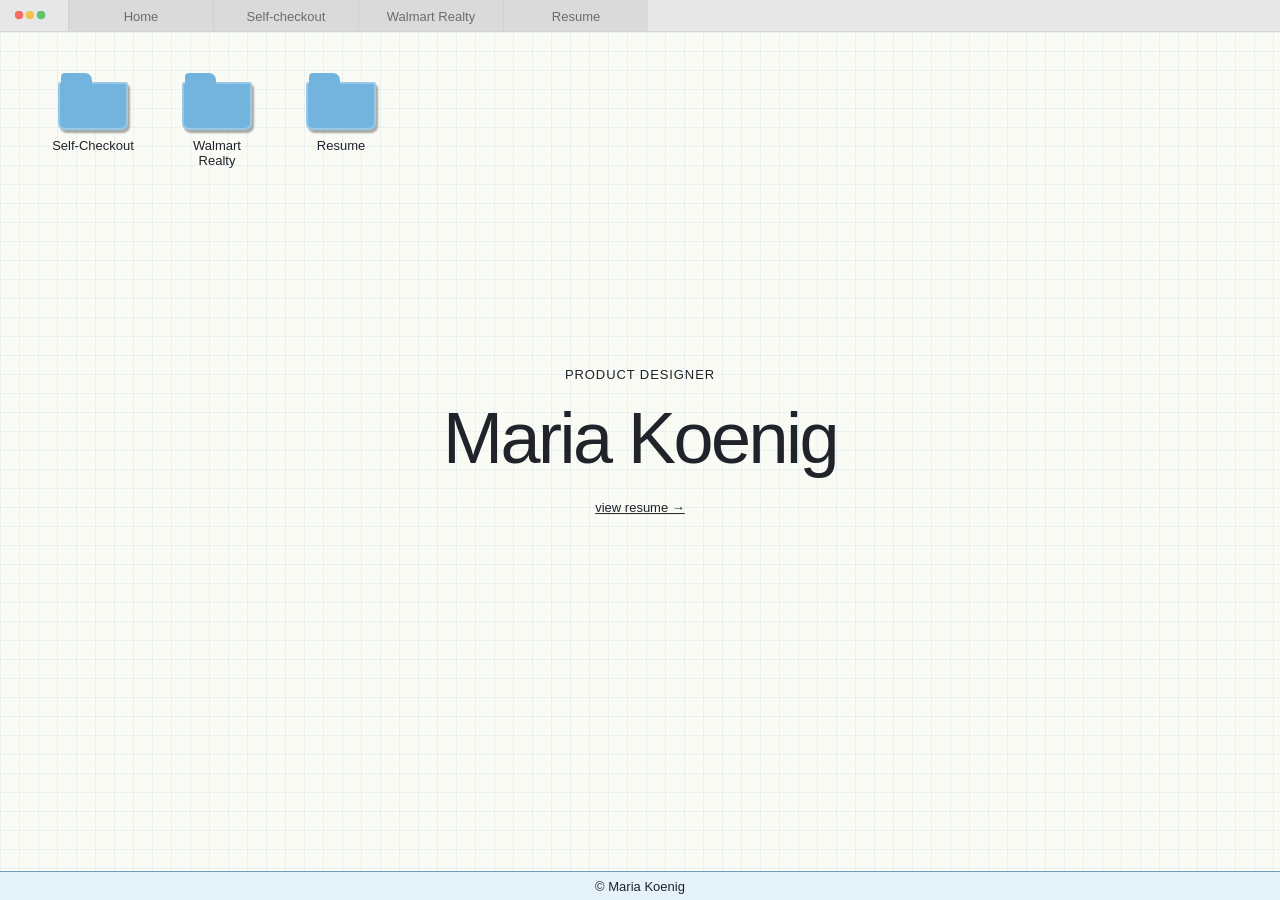
<file: index.html>
<!doctype html>
<html lang="en">
<head>
<meta charset="utf-8">
<meta name="viewport" content="width=device-width,initial-scale=1">
<title>Maria Koenig — Portfolio</title>
<link rel="icon" href="favicon.svg" type="image/svg+xml">
<link rel="stylesheet" href="styles.css">
</head>
<body class="desktop-page">
<nav class="browser-tabs site-tabs" aria-label="Portfolio navigation">
<a class="active" href="index.html">Home</a>
<a href="self-checkout.html">Self-checkout</a>
<a href="realty.html">Walmart Realty</a>
<a href="resume.html">Resume</a>
</nav>
<main class="desktop">
<section class="folders" aria-label="Portfolio folders">
<a class="folder" href="self-checkout.html">
<i>
</i>
<span>Self-Checkout</span>
</a>
<a class="folder" href="realty.html">
<i>
</i>
<span>Walmart Realty</span>
</a>
<a class="folder" href="resume.html">
<i>
</i>
<span>Resume</span>
</a>
</section>
<section class="intro">
<p class="eyebrow">PRODUCT DESIGNER</p>
<h1>Maria Koenig</h1>
<a href="resume.html">view resume →</a>
</section>
</main>
<footer class="dock">
<span>© Maria Koenig</span>
</footer>
</body>
</html>
</file>
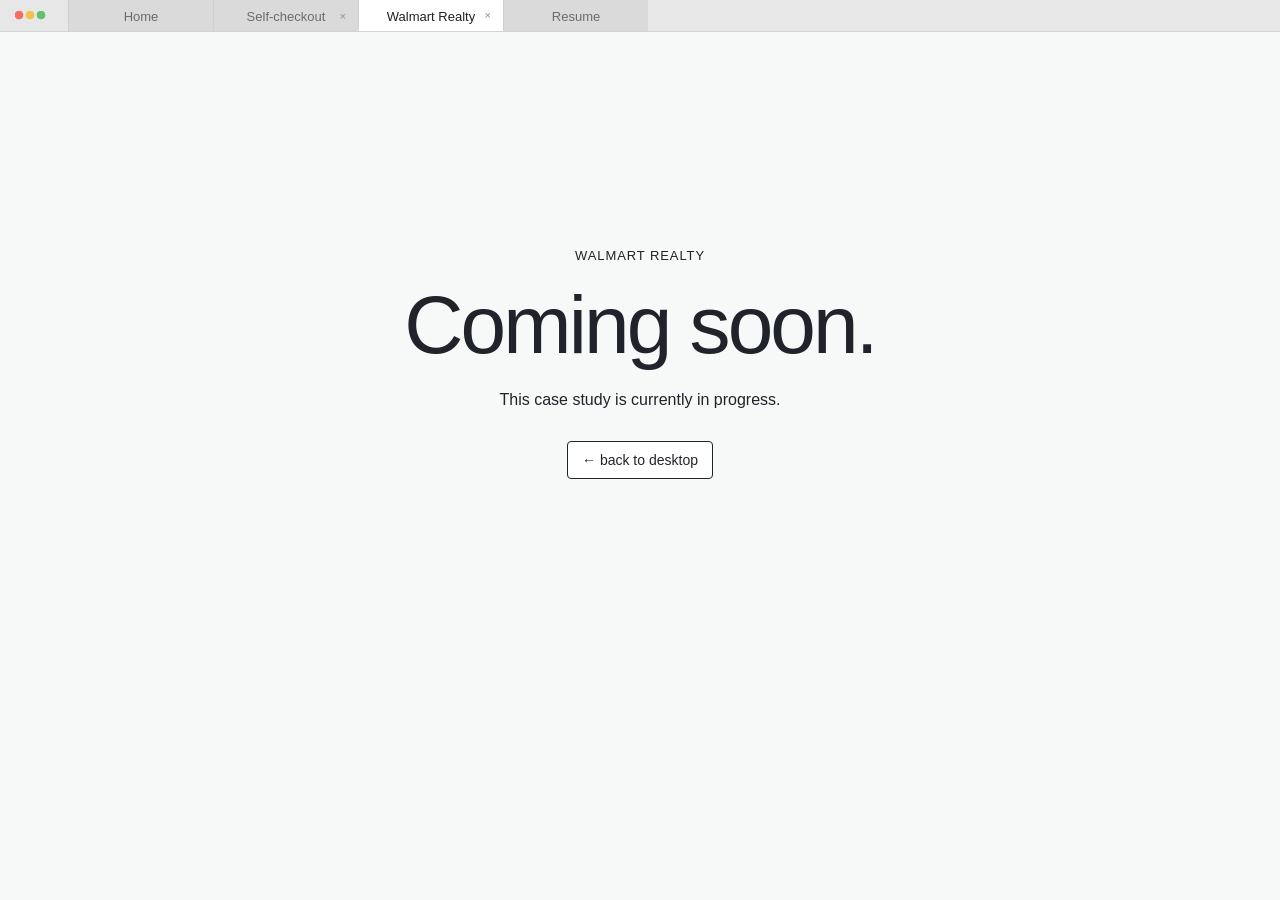
<file: realty.html>
<!doctype html>
<html lang="en">
<head>
<meta charset="utf-8">
<meta name="viewport" content="width=device-width,initial-scale=1">
<title>Walmart Realty — Maria Koenig</title>
<link rel="icon" href="favicon.svg" type="image/svg+xml">
<link rel="stylesheet" href="styles.css">
</head>
<body class="browser-background">
<main class="browser">
<div class="browser-tabs site-tabs">
<a href="index.html">Home</a>
<a href="self-checkout.html">Self-checkout <b>×</b>
</a>
<span class="active">Walmart Realty <b>×</b>
</span>
<a href="resume.html">Resume</a>
</div>
<div class="browser-controls">
<span class="traffic">● ● ●</span>
<span class="address">mariakoenig.design / work / walmart-realty</span>
<a href="__logout">log out</a>
</div>
<article class="placeholder">
<p class="eyebrow">WALMART REALTY</p>
<h1>Coming soon.</h1>
<p>This case study is currently in progress.</p>
<a href="index.html">← back to desktop</a>
</article>
</main>
</body>
</html>
</file>
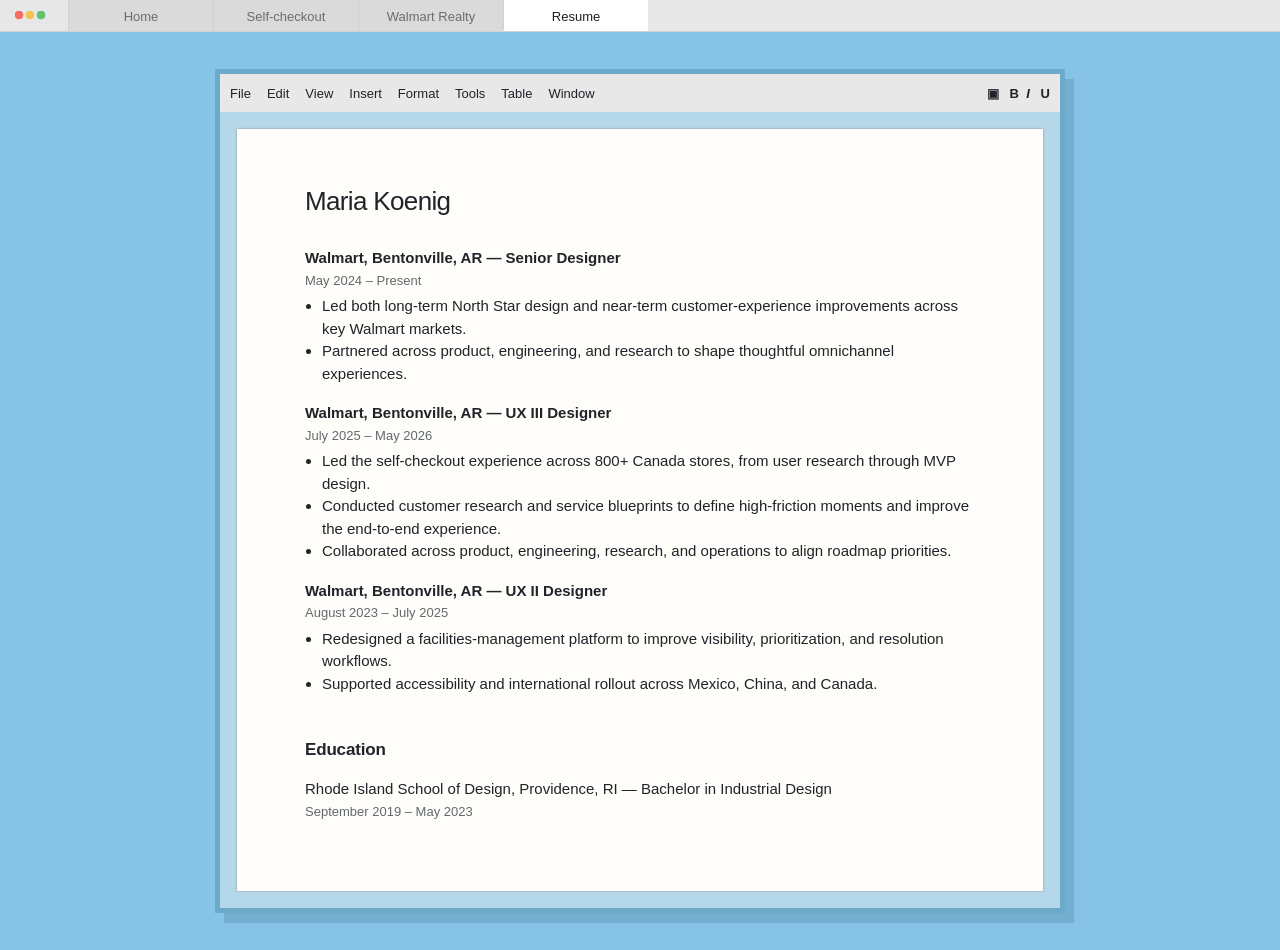
<file: resume.html>
<!doctype html>
<html lang="en">
<head>
<meta charset="utf-8">
<meta name="viewport" content="width=device-width,initial-scale=1">
<title>Resume — Maria Koenig</title>
<link rel="icon" href="favicon.svg" type="image/svg+xml">
<link rel="stylesheet" href="styles.css">
</head>
<body class="paper-background">
<nav class="browser-tabs site-tabs" aria-label="Portfolio navigation">
<a href="index.html">Home</a>
<a href="self-checkout.html">Self-checkout</a>
<a href="realty.html">Walmart Realty</a>
<a class="active" href="resume.html">Resume</a>
</nav>
<div class="resume-stage">
<main class="word-window">
<div class="word-toolbar">
<span>File</span>
<span>Edit</span>
<span>View</span>
<span>Insert</span>
<span>Format</span>
<span>Tools</span>
<span>Table</span>
<span>Window</span>
<b>▣ &nbsp; B&nbsp; <i>I</i> &nbsp; U</b>
</div>
<article class="resume-paper">
<h1>Maria Koenig</h1>
<p class="resume-title">Walmart, Bentonville, AR — Senior Designer</p>
<p class="date">May 2024 – Present</p>
<ul>
<li>Led both long-term North Star design and near-term customer-experience improvements across key Walmart markets.</li>
<li>Partnered across product, engineering, and research to shape thoughtful omnichannel experiences.</li>
</ul>
<p class="resume-title">Walmart, Bentonville, AR — UX III Designer</p>
<p class="date">July 2025 – May 2026</p>
<ul>
<li>Led the self-checkout experience across 800+ Canada stores, from user research through MVP design.</li>
<li>Conducted customer research and service blueprints to define high-friction moments and improve the end-to-end experience.</li>
<li>Collaborated across product, engineering, research, and operations to align roadmap priorities.</li>
</ul>
<p class="resume-title">Walmart, Bentonville, AR — UX II Designer</p>
<p class="date">August 2023 – July 2025</p>
<ul>
<li>Redesigned a facilities-management platform to improve visibility, prioritization, and resolution workflows.</li>
<li>Supported accessibility and international rollout across Mexico, China, and Canada.</li>
</ul>
<h2>Education</h2>
<p>Rhode Island School of Design, Providence, RI — Bachelor in Industrial Design<br>
<span class="date">September 2019 – May 2023</span>
</p>
</article>
</main>
</div>
</body>
</html>
</file>
<file: styles.css>
:root{--ink:#202329;--blue:#66aee0;--line:#90a6b6;--paper:#fffdf9;--sans:"Everyday Sans","Helvetica Neue",Arial,sans-serif;--serif:var(--sans);--mono:var(--sans)}

*{box-sizing:border-box}

body{margin:0;color:var(--ink);font-family:var(--sans)}

a{color:inherit}

.topbar{height:28px;background:#fff;border-bottom:1px solid #5a788c;display:flex;justify-content:space-between;align-items:center;padding:0 11px;font-size:13px}

.desktop-page{min-height:100vh;background:#fbfbf6}

.desktop{min-height:calc(100vh - 29px);position:relative;background-image:linear-gradient(rgba(107,171,214,.13) 1px,transparent 1px),linear-gradient(90deg,rgba(107,171,214,.13) 1px,transparent 1px);background-size:19px 19px}

.folders{padding:50px;display:flex;gap:38px}

.folder{width:86px;text-align:center;text-decoration:none;font-size:10px}

.folder i{display:block;width:70px;height:48px;margin:auto auto 8px;background:#73b4df;border-radius:3px 3px 7px 7px;box-shadow:inset 0 0 0 2px rgba(255,255,255,.28),2px 3px 2px #a5a9a6;position:relative}

.folder i:before{content:"";position:absolute;left:3px;top:-9px;width:31px;height:14px;background:#73b4df;border-radius:4px 7px 0 0}

.folder:hover i{transform:translateY(-3px);filter:brightness(1.1)}

.intro{position:absolute;top:48%;left:50%;transform:translate(-50%,-50%);width:min(560px,80vw);text-align:center}

.eyebrow{font-size:11px;letter-spacing:.12em;font-weight:bold}

.intro h1{font-size:clamp(38px,6vw,72px);font-weight:400;margin:8px 0}

.intro p{font-size:15px}

.intro a,.closing a,.placeholder a{display:inline-block;margin-top:13px;font-size:13px}

.dock{height:29px;display:flex;gap:10px;align-items:center;justify-content:center;border-top:1px solid #6e9ebd;background:#e6f2f9;font-size:11px}

.paper-background{min-height:100vh;background:#87c2e7;padding:37px 6vw}

.paper-nav{max-width:850px;margin:auto auto 14px;display:flex;justify-content:space-between;font:13px var(--sans);color:#fff}

.word-window{max-width:850px;margin:auto;background:#b5d7ea;border:5px solid #6babc9;box-shadow:9px 10px 0 rgba(28,77,105,.18)}

.word-toolbar{min-height:38px;padding:10px;background:#e8e8e8;display:flex;gap:16px;align-items:center;font:13px var(--sans);overflow:auto;white-space:nowrap}

.word-toolbar b{margin-left:auto}

.resume-paper{margin:17px;min-height:730px;padding:53px 68px;background:var(--paper);box-shadow:0 0 2px #888;font-size:14px;line-height:1.35}

.resume-paper h1{font-size:26px;font-weight:400;margin:0 0 26px}

.resume-paper h2{font-size:14px;margin-top:42px}

.resume-title{font-weight:bold;margin:17px 0 1px}

.date{font-size:10px;margin:0}

.resume-paper ul{margin:5px 0;padding-left:17px}

.browser-background{min-height:100vh;padding:42px 4vw;background:#f1f4f4}

.browser{max-width:1080px;margin:auto;border:1px solid #aab4b9;border-radius:11px 11px 0 0;overflow:hidden;background:#fff;box-shadow:0 13px 30px rgba(29,43,50,.14)}

.browser-tabs{height:42px;display:flex;align-items:flex-end;gap:3px;padding:0 12px;background:#edf0f0}

.browser-tabs>*{min-width:120px;padding:10px 13px 9px;border:1px solid #c4cccf;border-bottom:0;border-radius:8px 8px 0 0;background:#d8ddde;text-decoration:none;font:13px var(--sans)}

.browser-tabs .active{background:#fff}

.browser-tabs b{float:right;color:#778184}

.browser-controls{height:40px;display:flex;align-items:center;gap:14px;padding:0 13px;border-bottom:1px solid #c9d0d1;background:#f7f7f7;font:13px var(--sans)}

.traffic{color:#ed7770;letter-spacing:2px}

.address{flex:1;padding:5px 11px;border:1px solid #d1d6d7;border-radius:3px;background:white;color:#687378}

.case-study{max-width:810px;margin:auto}

.case-study section{padding:68px 38px;border-bottom:1px solid #d8ddde}

.case-hero{padding-top:82px!important}

.case-study h1{max-width:700px;margin:11px 0 24px;font:100 clamp(38px,5.6vw,68px)/.99 var(--serif);letter-spacing:-.02em}

.case-study h2{font:100 36px/1.04 var(--serif);letter-spacing:-.01em;margin:0 0 20px}

.case-study h3{font-size:13px;margin:26px 0 9px}

.case-study p,.case-study li{font:15px/1.55 var(--serif)}

.lede{max-width:680px;font-size:21px!important;line-height:1.35!important;font-weight:300}

.hero-grid,.split,.two-up{display:grid;gap:30px;margin-top:37px}

.hero-grid{grid-template-columns:1.5fr 1fr;align-items:end}

.hero-grid img,.split img,.wide-image,.two-up img{max-width:100%;width:100%;display:block;box-shadow:0 3px 12px rgba(15,38,50,.18)}

dl{font:11px/1.3 var(--mono);margin:0}

dt{margin-top:12px;font-weight:bold;text-transform:uppercase}

dd{margin:3px 0}

.wide-image{margin-top:33px}

.split{grid-template-columns:1fr 1fr;align-items:center}

.split.reverse{grid-template-columns:1.1fr .9fr}

.quote{font-size:23px!important;font-style:italic}

.two-up{grid-template-columns:1fr 1fr}

.closing{text-align:center}
.closing-copy{max-width:620px;margin:22px auto 0}
.principle-list{list-style:none;margin:18px 0 0;padding:0;font:500 clamp(22px,3.2vw,38px)/1.15 var(--serif)}.principle-list li+li{margin-top:7px}

.placeholder{min-height:650px;display:grid;align-content:center;justify-items:center;text-align:center;padding:60px}

.placeholder h1{font:300 clamp(45px,7vw,82px) var(--serif);letter-spacing:-.07em;margin:0}

.placeholder p{font:15px var(--serif)}

@media(max-width:680px){.folders{padding:30px;gap:18px;flex-wrap:wrap}

.intro{top:62%}

.paper-background{padding:14px}

.resume-paper{padding:34px 27px;margin:8px;font-size:11px}

.word-toolbar{gap:9px}

.browser-background{padding:0}

.browser{border-radius:0;border:0}

.browser-tabs>*{min-width:auto;padding:10px 8px;font-size:9px}

.browser-tabs a:first-child{min-width:27px}

.browser-controls{gap:8px}

.address{overflow:hidden;text-overflow:ellipsis;white-space:nowrap}

.case-study section{padding:48px 23px}

.hero-grid,.split,.split.reverse,.two-up{grid-template-columns:1fr}

.case-study h2{font-size:30px}

.case-hero{padding-top:57px!important}

}


.finding-card,.evidence,.recommendation{border:0;border-radius:16px;padding:25px;background:#fff;box-shadow:0 2px 7px rgba(15,38,50,.05)}

.finding-card{min-height:230px;display:flex;flex-direction:column;justify-content:space-between}

.finding-card span,.finding-card small,.label{font:13px var(--sans);letter-spacing:.06em;text-transform:uppercase}

.finding-card strong{font:normal 33px/1.04 var(--serif);letter-spacing:-.045em}
.clarity-notes{margin:22px 0 0;padding-left:17px;font:14px/1.45 var(--sans)}.clarity-notes li+li{margin-top:7px}

.finding-card em{font-style:normal;font-weight:bold}

.statement{margin:35px 0 0;padding:30px 0;border-top:3px solid #66aee0;border-bottom:1px solid #d5dcdf;font:normal 32px/1.13 var(--serif);letter-spacing:-.04em}

.evidence{font:13px/1.4 var(--serif)}

.evidence .label,.recommendation .label{margin-top:0;font-family:var(--mono)}

.evidence ol,.evidence ul,.recommendation ul{padding-left:19px}

.evidence li,.recommendation li{font-size:13px}

.evidence.blue{background:#fff}

.recommendation{background:#fff}

.recommendation strong{display:block;font:normal 27px/1.1 var(--serif);letter-spacing:-.03em}


.browser{border:0;background:transparent}

.browser-tabs{height:46px;padding:0 0 0 28px;align-items:flex-end;background:transparent}

.browser-tabs>*{min-width:0!important;padding:0 13px 12px!important;border:0!important;background:transparent!important;color:#8c9499!important;font:11px Arial,sans-serif!important}

.browser-tabs a:first-child{display:none}

.browser-tabs .active{color:#252a2d!important;font-weight:700!important;border-bottom:2px solid #6caed9!important}

.browser-tabs .active:before{display:none}

.browser-controls{height:29px;padding:0 14px;border-top:1px solid #d6dcde;border-bottom:1px solid #d6dcde;background:#fff}

.traffic{order:3;color:#b9c1c5;font-size:7px}

.address{border:0;background:transparent;padding:0;color:#9aa3a7}

.browser-controls a{margin-left:auto;color:#778389}

.browser-tabs b{display:none}


.browser{background:#fff;border:1px solid #d5d5d5;border-radius:0;box-shadow:none}

.browser-tabs{position:relative;height:32px;padding:0 0 0 68px;gap:0;align-items:stretch;background:#e7e7e7;border-bottom:1px solid #d3d3d3}

.browser-tabs:before{content:"";position:absolute;left:15px;top:11px;width:31px;height:9px;background:radial-gradient(circle at 4px 4px,#f56c63 0 4px,transparent 4.7px),radial-gradient(circle at 15px 4px,#f5c34d 0 4px,transparent 4.7px),radial-gradient(circle at 26px 4px,#62c36f 0 4px,transparent 4.7px)}

.browser-tabs>*{min-width:145px!important;padding:9px 12px 7px!important;border:0!important;border-left:1px solid #d0d0d0!important;background:#dadada!important;color:#6c6c6c!important;font:10px Arial,sans-serif!important}

.browser-tabs a:first-child{display:none}

.browser-tabs .active{position:relative;background:#fff!important;color:#202020!important;font-weight:400!important;border-bottom:1px solid #fff!important}

.browser-tabs .active:before{display:none}

.browser-tabs b{display:block;float:right;color:#929292;font-size:11px;font-weight:400;margin-left:22px}

.browser-controls{display:none}


.browser{border-radius:0;border-color:#c7cccd;box-shadow:none}

.browser-tabs{height:31px;gap:0;padding:0 12px;align-items:stretch;background:#eee}

.browser-tabs>*{min-width:135px;padding:9px 13px 7px;border:0;border-right:1px solid #dedede;border-radius:0;background:transparent;color:#777;font-size:10px}

.browser-tabs a:first-child{min-width:30px;width:30px;padding:8px 6px;text-align:center}

.browser-tabs .active{position:relative;background:#fff;color:#252525}

.browser-tabs .active:before{content:"";position:absolute;inset:0 0 auto;height:2px;background:#8cc7e9}

.browser-tabs b{display:none}

.browser-controls{height:32px;padding:0 12px;gap:9px;background:#fff;border-bottom-color:#e2e4e4;font-size:10px}

.traffic{font-size:8px;letter-spacing:1px}

.address{padding:4px 9px;border:0;border-radius:0;background:#f5f5f5;color:#9a9a9a}

.browser{background:#fff;border:1px solid #d5d5d5;border-radius:0;box-shadow:none}

.browser-tabs{position:relative;height:32px;padding:0 0 0 68px;gap:0;align-items:stretch;background:#e7e7e7;border-bottom:1px solid #d3d3d3}

.browser-tabs:before{content:"";position:absolute;z-index:2;left:15px;top:11px;width:31px;height:9px;background:radial-gradient(circle at 4px 4px,#f56c63 0 4px,transparent 4.7px),radial-gradient(circle at 15px 4px,#f5c34d 0 4px,transparent 4.7px),radial-gradient(circle at 26px 4px,#62c36f 0 4px,transparent 4.7px)}

.browser-tabs>*{min-width:145px!important;padding:9px 12px 7px!important;border:0!important;border-left:1px solid #d0d0d0!important;border-radius:0!important;background:#dadada!important;color:#6c6c6c!important;font:10px Arial,sans-serif!important}

.browser-tabs a:first-child{display:none!important}

.browser-tabs .active{position:relative;background:#fff!important;color:#202020!important;font-weight:400!important;border-bottom:1px solid #fff!important}

.browser-tabs .active:before{display:none!important}

.browser-tabs b{display:block!important;float:right;color:#929292;font-size:11px;font-weight:400;margin-left:22px}

.browser-controls{display:none!important}

.ncr-kiosk{width:min(100%,620px);margin:42px auto 6px}
.ncr-bezel{padding:17px 17px 0;border:8px solid #28343a;border-radius:13px 13px 8px 8px;background:linear-gradient(145deg,#46545a,#202a2e 55%,#161e22);box-shadow:inset 0 0 0 2px #6f7d80,0 14px 20px rgba(17,27,32,.22);position:relative}
.ncr-badge{position:absolute;top:4px;right:18px;color:#e8eeee;font:700 9px Arial,sans-serif;letter-spacing:.12em}
.ncr-screen{padding:6px;background:#101719;border:2px solid #748387;box-shadow:inset 0 0 15px #000}
.ncr-screen video{width:100%;max-height:360px;display:block;background:#070b0d;object-fit:contain}
.ncr-hardware{height:44px;margin:0 -2px;display:flex;align-items:center;gap:9px;color:#d8e0e1;font:700 8px Arial,sans-serif;letter-spacing:.12em}
.scanner-light{width:17px;height:17px;border-radius:50%;background:#85c9b6;box-shadow:0 0 9px #91e6cf}
.ncr-hardware i{margin-left:auto;width:74px;height:19px;border-radius:2px;background:repeating-linear-gradient(90deg,#111 0 2px,#7d898a 2px 4px);opacity:.8}
.ncr-kiosk figcaption{padding:8px 5px 0;color:#727c80;font:10px var(--mono);letter-spacing:.05em}
.ncr-kiosk{position:relative;width:min(100%,600px);margin:42px auto 6px;padding:0 20px 0 0}
.ncr-monitor{position:relative;padding:16px;background:#171c1d;border:7px solid #090b0c;border-radius:12px 12px 4px 4px;box-shadow:none}
.ncr-brand{position:absolute;right:18px;top:5px;color:#5d9f46;font:700 13px var(--sans);letter-spacing:.08em}
.ncr-screen{padding:0;background:transparent;border:0;box-shadow:none}
.ncr-screen video,.ncr-screen img{width:100%;height:auto;max-height:none;display:block;background:transparent;object-fit:cover;filter:contrast(1.28) brightness(.96) saturate(1.02)}
.ncr-console{display:flex;align-items:center;gap:13px;min-height:74px;padding:16px 19px;background:linear-gradient(#dfe3e1,#bec4c1);border:1px solid #979f9b;border-top:0;border-radius:0 0 5px 5px;box-shadow:inset 0 8px 9px rgba(255,255,255,.42)}
.ncr-scanner{width:70%;height:39px;padding:13px 16px;border-radius:3px;background:linear-gradient(110deg,#0b1111,#2d3735);box-shadow:inset 0 0 0 2px #596662,inset 0 0 10px #000;color:#abe37c;font:700 8px Arial,sans-serif;letter-spacing:.17em}
.ncr-receipt{width:56px;height:33px;padding-top:21px;border:1px solid #8b938f;background:#f4f5f3;color:#69716c;text-align:center;font:6px Arial,sans-serif;letter-spacing:.08em}
.ncr-card-reader{position:absolute;right:0;top:42%;width:62px;height:126px;padding:13px 8px;background:linear-gradient(145deg,#4b5554,#1f2726);border:2px solid #77817c;border-radius:6px;box-shadow:3px 5px 8px rgba(18,24,23,.23);color:#94d56b;text-align:center}
.ncr-card-reader span{display:block;font-size:24px}
.ncr-card-reader small{display:block;margin-top:25px;color:#e6ece7;font:700 8px/1.2 Arial,sans-serif;letter-spacing:.09em}
.ncr-bezel,.ncr-badge,.ncr-hardware,.scanner-light{display:none!important}
.picklist-video-grid{display:grid;grid-template-columns:repeat(2,minmax(0,1fr));gap:18px;margin:36px 0 10px}.picklist-video-grid .ncr-kiosk{width:100%;margin:0;padding:0}.picklist-video-grid .ncr-monitor{padding:8px;border-width:5px;border-radius:8px 8px 3px 3px}.picklist-video-grid video{filter:contrast(1.28) brightness(.96) saturate(1.02)}.picklist-video-grid figure:nth-child(1){order:3}.picklist-video-grid figure:nth-child(2){order:1}.picklist-video-grid figure:nth-child(3){order:2}.picklist-video-grid figure:nth-child(4){order:4}@media(max-width:560px){.picklist-video-grid{grid-template-columns:1fr}}
.payment-videos{padding-top:22px!important}.payment-video-grid{display:grid;grid-template-columns:repeat(3,minmax(0,1fr));gap:14px}.payment-video-grid .ncr-kiosk{width:100%;margin:0;padding:0}.payment-video-grid .ncr-monitor{padding:7px;border-width:5px;border-radius:8px 8px 3px 3px}.payment-video-grid video{filter:contrast(1.28) brightness(.96) saturate(1.02)}@media(max-width:700px){.payment-video-grid{grid-template-columns:1fr}}
.payment-video-grid .ncr-monitor{padding:0;border:0;background:transparent;box-shadow:none}.account-image-row{grid-column:1/-1;display:grid;grid-template-columns:repeat(3,minmax(0,1fr));gap:14px;margin-top:10px}.account-image-row img{width:100%;display:block;box-shadow:0 8px 16px rgba(15,38,50,.16)}.account-image-row img:nth-child(3){aspect-ratio:1.45;object-fit:cover;object-position:top}.walmart-disclaimer{grid-column:1/-1;margin:4px 0 0;color:#b0b6b9;font:300 13px/1.45 var(--sans);letter-spacing:.01em}@media(max-width:560px){.account-image-row{grid-template-columns:1fr}}
.browser{overflow:visible}.browser-tabs{position:sticky;top:0;z-index:20}.browser-tabs a:first-child{display:block!important;min-width:145px!important;width:auto!important;padding:9px 12px 7px!important;border-right:0!important;background:#dadada!important;color:#6c6c6c!important;text-decoration:none;font-size:10px!important}

/* Shared full-width browser shell */
.browser-background{padding:0;background:#f1f4f4}
.browser{width:100%;max-width:none;min-height:100vh;margin:0;border:0;background:transparent}
.browser-tabs.site-tabs{position:sticky!important;top:0;z-index:30;width:100%}
.case-study{width:min(100%,1080px);max-width:none;margin:0 auto;background:transparent}
.case-study section{background:transparent}
.desktop{min-height:calc(100vh - 61px)}
.paper-background{padding:0}
.resume-stage{padding:37px 6vw}
@media(max-width:680px){.resume-stage{padding:14px}.case-study{width:100%}}

/* Unified card and typography treatment */
body,body *{font-family:var(--sans)!important}
.finding-card,.evidence,.recommendation{background:#fff!important;border:0!important;border-radius:16px!important;box-shadow:0 2px 7px rgba(15,38,50,.05)!important}
.ncr-monitor,.payment-video-grid .ncr-monitor{box-shadow:none!important}
.closing a,.placeholder a{padding:10px 14px;background:#fff;border:1px solid #202329;border-radius:4px;text-decoration:none}

/* Portfolio typography system */
.site-tabs>*{font-size:13px!important;font-weight:400!important;letter-spacing:0!important}
.eyebrow,.label{font-size:13px!important;font-weight:500!important;letter-spacing:.07em!important;line-height:1.3!important}

.case-study h1{font-size:clamp(44px,5.6vw,68px);font-weight:300;line-height:1.03;letter-spacing:-.012em}
.case-study h2{font-size:clamp(32px,4vw,42px);font-weight:300;line-height:1.12;letter-spacing:-.008em;margin-bottom:18px}
.case-study h3{font-size:17px;font-weight:400;line-height:1.35;letter-spacing:-.012em;margin:30px 0 9px}
.case-study p,.case-study li{font-size:16px;line-height:1.6;font-weight:400;letter-spacing:-.003em}
.case-study li+li{margin-top:8px}
.lede{max-width:700px;font-size:20px!important;line-height:1.45!important;font-weight:300!important;letter-spacing:-.006em!important}

.finding-card strong{font-size:32px;font-weight:300;line-height:1.08;letter-spacing:-.025em}
.clarity-notes{font-size:14px;line-height:1.5;font-weight:400;letter-spacing:0}
.evidence .label,.recommendation .label{margin-bottom:12px}
.evidence li,.recommendation li{font-size:15px;line-height:1.55;font-weight:400}
.recommendation strong{display:block;margin:0 0 28px;font-size:22px;font-weight:300;line-height:1.22;letter-spacing:-.014em}

dl{font-size:15px;line-height:1.5;font-weight:400}
dt{margin-top:15px;font-size:13px;font-weight:600;letter-spacing:.06em}
dd{margin:3px 0}
.ncr-kiosk figcaption{font-size:13px;line-height:1.4;font-weight:400;letter-spacing:0}
.case-study .walmart-disclaimer{font-size:13px;line-height:1.5;font-weight:300;letter-spacing:0;color:#838b8f}

.principle-list{font-size:clamp(27px,3.2vw,38px);font-weight:300;line-height:1.2;letter-spacing:-.018em}
.closing-copy{font-size:16px!important;line-height:1.6!important;font-weight:400!important}
.closing a,.placeholder a{font-size:14px;font-weight:500;letter-spacing:0}

.intro h1,.placeholder h1{font-weight:200;letter-spacing:-.035em}
.intro p,.placeholder p{font-size:16px;line-height:1.5;font-weight:400}
.folder,.dock{font-size:13px;font-weight:400;letter-spacing:0}
.resume-paper{font-size:15px;line-height:1.5;font-weight:400}
.resume-paper h1{font-weight:200;letter-spacing:-.025em}
.resume-paper h2{font-size:17px;font-weight:600;letter-spacing:-.01em}
.resume-title{font-weight:600}
.date{font-size:13px;font-weight:400;color:#626a6d}

/* Surface and rhythm refinements */
.browser-background{background:#f7f8f8}
.case-study section{border-bottom-color:#e4e7e7}
.finding-card,.evidence,.recommendation{padding:28px;box-shadow:0 1px 4px rgba(15,38,50,.035)!important}
.account-image-row img{border:1px solid #e3e6e7;box-shadow:none}

/* Keep the Home tab visually identical to every other inactive tab. */
.browser-tabs.site-tabs a:first-child{display:block!important;min-width:145px!important;width:auto!important;padding:9px 12px 7px!important;border:0!important;border-left:1px solid #d0d0d0!important;border-radius:0!important;background:#dadada!important;color:#6c6c6c!important;font-size:13px!important;font-weight:400!important;letter-spacing:0!important;text-decoration:none}

.case-hero .ncr-monitor{border-width:3px;border-radius:12px;overflow:hidden}

.process-images{margin-top:40px}
.process-images img{display:block;width:100%;border:1px solid #e3e6e7;border-radius:12px;background:#fff}
.process-images .process-flow{border:0!important;border-radius:0!important}
.process-image-grid img{border:0!important;border-radius:0!important}
.process-image-grid{display:grid;grid-template-columns:repeat(3,minmax(0,1fr));gap:16px;margin-top:16px}
.flow-thumbnail{padding:0;border:0;background:transparent;cursor:zoom-in}
.flow-thumbnail img{box-shadow:0 5px 14px rgba(15,38,50,.14);transition:transform .18s ease,box-shadow .18s ease}
.flow-thumbnail:hover img{transform:translateY(-3px);box-shadow:0 10px 22px rgba(15,38,50,.18)}
.flow-thumbnail:focus-visible{outline:2px solid #202329;outline-offset:4px;border-radius:12px}
.flow-modal{position:fixed;z-index:100;inset:0;display:none;align-items:center;justify-content:center;padding:32px;background:rgba(16,22,24,.62)}
.flow-modal.is-open{display:flex}
.flow-modal__dialog{position:relative;width:min(1100px,calc(100vw - 64px));max-height:calc(100vh - 64px);padding:14px;background:#fff;border-radius:16px;box-shadow:0 20px 70px rgba(0,0,0,.3)}
.flow-modal__image{display:block;width:100%;max-height:calc(100vh - 92px);object-fit:contain;border-radius:8px}
.flow-modal__close{position:absolute;top:24px;right:24px;display:grid;place-items:center;width:36px;height:36px;padding:0;border:1px solid #d7dcdd;border-radius:50%;background:#fff;color:#202329;font-size:25px;font-weight:300;line-height:1;cursor:pointer}
.flow-modal__close{font-size:0}
.flow-modal__close::before{content:"×";display:block;transform:translateY(-1px);font:300 25px/1 var(--sans)}
.flow-modal__close:hover{background:#f2f4f4}
@media(max-width:680px){.flow-modal{padding:16px}.flow-modal__dialog{width:100%;max-height:calc(100vh - 32px);padding:8px}.flow-modal__image{max-height:calc(100vh - 48px)}.flow-modal__close{top:16px;right:16px}}
@media(max-width:680px){.process-image-grid{grid-template-columns:1fr;gap:14px;margin-top:14px}}

.account-image-row{grid-template-columns:repeat(4,minmax(0,1fr))}
.account-image-row img:nth-child(3){aspect-ratio:auto;object-fit:initial;object-position:initial}
@media(max-width:760px){.account-image-row{grid-template-columns:repeat(2,minmax(0,1fr))}}

/* Shared image frame treatment for the section 02 explorations. */
.picklist-video-grid .ncr-monitor{padding:0;border:3px solid #090b0c;border-radius:12px;overflow:hidden}
.picklist-video-grid figure{order:initial!important}
.payment-video-grid{grid-template-columns:repeat(2,minmax(0,1fr))}
@media(max-width:700px){.payment-video-grid{grid-template-columns:1fr}}

.flow-artifact{border:0!important;box-shadow:none!important}
.flow-artifact .ncr-monitor{padding:0!important;border:0!important;border-radius:0!important;background:transparent!important}
.flow-thumbnail img{border:0!important;outline:0!important}
.account-image-row .flow-artifact{border:0!important;border-radius:0!important}
.account-image-row .screen-artifact{border:3px solid #090b0c!important;border-radius:12px!important}
.screen-artifact .ncr-monitor,.payment-video-grid .screen-artifact .ncr-monitor{padding:0;border:3px solid #090b0c;border-radius:12px;overflow:hidden}

.section-flow-diagram{width:100%;margin:36px 0 16px;padding:0}
.section-flow-diagram>img{display:block;width:100%;border-radius:16px!important}
.split>.section-flow-diagram{grid-column:1/-1}
.account-image-row{grid-template-columns:repeat(3,minmax(0,1fr))}
.payment-video-grid{grid-template-columns:1fr}

/* Center tab labels independently of their close controls. */
.browser-tabs.site-tabs>*{position:relative;display:flex!important;align-items:center!important;justify-content:center!important;text-align:center!important}
.browser-tabs.site-tabs b{position:absolute!important;top:50%;right:12px;float:none!important;margin:0!important;transform:translateY(-50%)}

/* Give recommendation headers a clear, consistent hierarchy. */
.case-study .product-direction{font-family:var(--sans)!important;font-size:18px!important;font-weight:600!important;line-height:1.35!important;letter-spacing:-.006em!important;text-transform:none!important;margin:30px 0 9px!important}

/* Consistent rounded treatment for borderless flow diagrams. */
.process-images .process-flow,.process-image-grid img,.flow-artifact .ncr-screen img{border-radius:16px!important}
</file>
